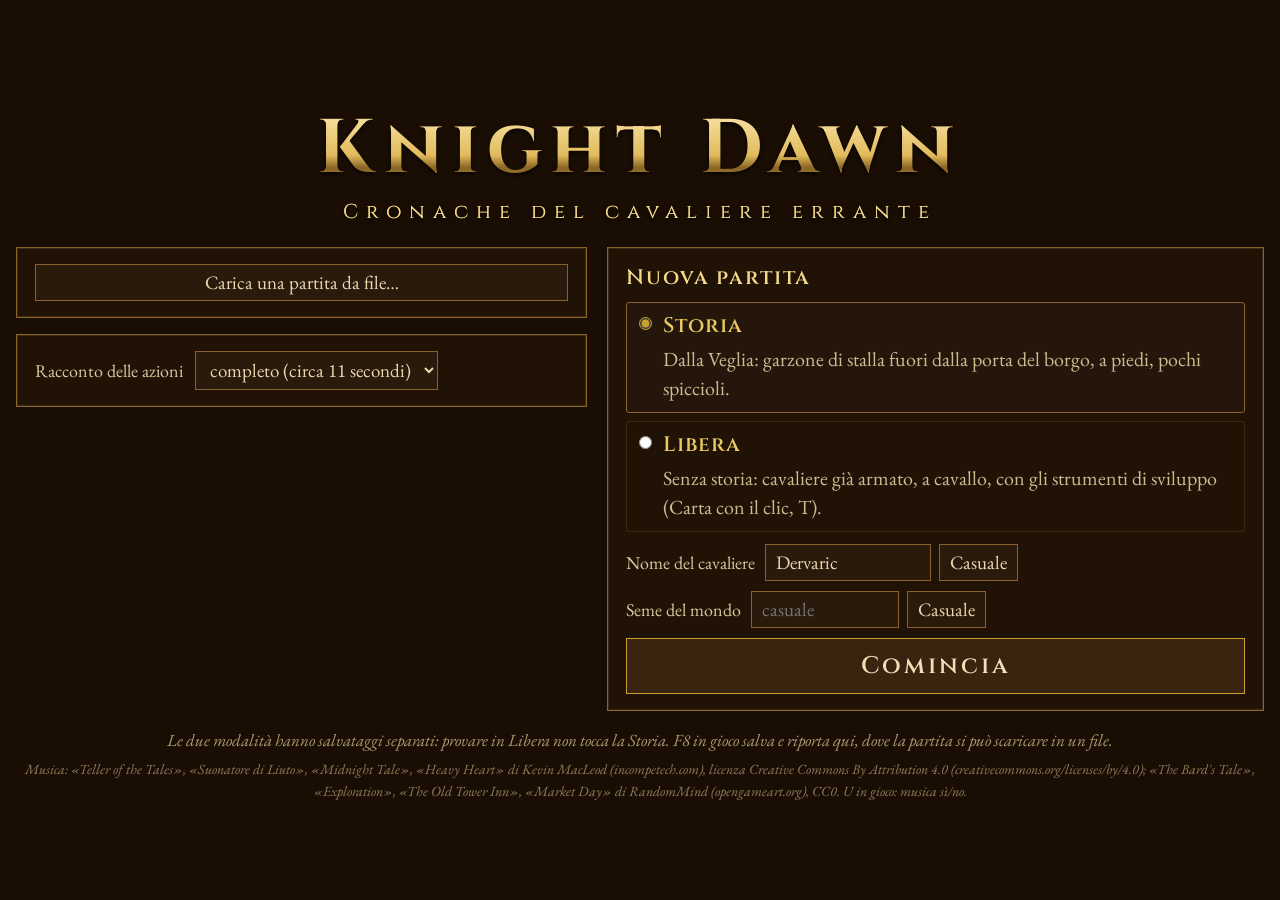
<file: index.html>
<!DOCTYPE html>
<html lang="it">
<head>
  <meta charset="UTF-8" />
  <meta name="viewport" content="width=device-width, initial-scale=1.0" />
  <title>Knight Dawn</title>
  <link rel="stylesheet" href="style.css" />
  <script type="importmap">
    {
      "imports": {
        "three": "./lib/three/three.module.js",
        "three/addons/": "./lib/three/addons/"
      }
    }
  </script>
</head>
<body>
  <canvas id="scena"></canvas>

  <!-- Overlay HUD in HTML/CSS sopra il canvas -->
  <div id="hud"></div>

  <!-- Contatore FPS: si mostra/nasconde con F3 -->
  <div id="fps" hidden></div>

  <!-- Logica di gioco (script classici, senza grafica): li leggono i moduli 3D come globali -->
  <script src="js/config.js"></script>
  <script src="js/knight.js"></script>
  <script src="js/calendar.js"></script>
  <script src="js/news.js"></script>
  <script src="js/data/enemies.js"></script>
  <script src="js/combat.js"></script>
  <script src="js/events.js"></script>
  <script src="js/data/events_veglia.js"></script>
  <script src="js/data/events_travel.js"></script>
  <script src="js/data/events_loc.js"></script>
  <script src="js/data/events_castello.js"></script>
  <script src="js/data/events_poi.js"></script>
  <script src="js/data/events_dungeon.js"></script>
  <script src="js/data/events_meteo.js"></script>
  <script src="js/data/events_stagione.js"></script>
  <script src="js/data/events_rep.js"></script>
  <script src="js/data/items.js"></script>
  <script src="js/save.js"></script>

  <!-- Motore 3D -->
  <script type="module" src="js/3d/main.js"></script>
</body>
</html>
</file>
<file: style.css>
html, body {
  margin: 0;
  padding: 0;
  width: 100%;
  height: 100%;
  overflow: hidden;
  background: #1a0e04;
  font-family: Georgia, 'Times New Roman', serif;
  color: #c8a030;
}

/* Canvas WebGL a schermo intero */
#scena {
  position: fixed;
  inset: 0;
  display: block;
  width: 100vw;
  height: 100vh;
}

/* Overlay HUD: sopra il canvas, non intercetta il mouse (i singoli pannelli lo riattiveranno) */
#hud {
  position: fixed;
  inset: 0;
  pointer-events: none;
}

/* Contatore FPS (F3) */
#fps {
  position: fixed;
  top: 8px;
  left: 8px;
  padding: 2px 8px;
  background: rgba(26, 14, 4, 0.7);
  color: #d8c8a0;
  font: 12px/1.6 ui-monospace, Consolas, monospace;
  border-radius: 3px;
  white-space: pre;
  pointer-events: none;
}

#fps[hidden] { display: none; }

/* Avvisi nel HUD (es. terreno procedurale di riserva) */
#hud .avviso {
  position: absolute;
  top: 8px;
  left: 50%;
  transform: translateX(-50%);
  padding: 6px 14px;
  background: rgba(30, 16, 8, 0.85);
  border: 1px solid #8a6030;
  color: #c87020;
  font-size: 14px;
  border-radius: 3px;
}

/* Riga di aiuto dei comandi */
#hud .aiuto {
  position: absolute;
  bottom: 8px;
  left: 8px;
  padding: 8px 12px 6px;
  background: rgba(26, 14, 4, 0.72);
  color: #e4d6b0;
  font-size: 14px;
  border-radius: 3px;
}
/* Legenda a gruppi: tasto e azione, una colonna per gruppo; H la riduce a una riga */
#hud .aiuto .gruppi { display: flex; gap: 22px; }
#hud .aiuto .gruppo { display: grid; grid-template-columns: max-content auto; column-gap: 8px; align-content: start; align-items: center; }
#hud .aiuto .tg { grid-column: 1 / -1; font: 600 12.5px var(--kd-titolo, serif); letter-spacing: .08em; text-transform: uppercase; color: #e8c470; margin-bottom: 3px; }
#hud .aiuto .r { display: contents; }
#hud .aiuto .r span { line-height: 1.5; white-space: nowrap; }
#hud .aiuto kbd { justify-self: start; font: 600 12px/1.3 var(--kd-testo, serif); color: #fff3cf; padding: 0 5px;
  background: rgba(243, 217, 140, .14); border: 1px solid rgba(243, 217, 140, .45); border-radius: 3px; }
#hud .aiuto .piede { margin-top: 5px; font-size: 12px; color: #b8a880; }
#hud .aiuto .ridotta { display: none; }
#hud .aiuto .chiudi, #hud .aiuto .ridotta { pointer-events: auto; cursor: pointer; color: #e8c470; }
#hud .aiuto .chiudi:hover, #hud .aiuto .ridotta:hover { color: #fff3cf; }
#hud .aiuto.chiusa .gruppi, #hud .aiuto.chiusa .piede { display: none; }
#hud .aiuto.chiusa .ridotta { display: block; font-size: 13px; }

/* Indicatore dell'andatura attiva (camminata) */
#hud .andatura {
  position: absolute;
  bottom: calc(8px + var(--minimappa, 0px));   /* sopra la minimappa */
  right: 8px;
  padding: 3px 10px;
  background: rgba(26, 14, 4, 0.6);
  color: #d8c8a0;
  font-size: 12px;
  border-radius: 3px;
}

#hud .andatura[hidden] { display: none; }

#hud .andatura.sfinito { color: #e08a50; }

/* Messaggio temporaneo (bivacco, partita ripresa…) */
#hud .messaggio {
  position: absolute;
  top: 44px;
  left: 50%;
  transform: translateX(-50%);
  padding: 6px 14px;
  background: rgba(30, 16, 8, 0.85);
  border: 1px solid #8a6030;
  color: #d8c8a0;
  font-size: 14px;
  border-radius: 3px;
}

#hud .messaggio[hidden] { display: none; }

/* Avviso di pausa */
#hud .pausa {
  position: absolute;
  top: 40%;
  left: 50%;
  transform: translate(-50%, -50%);
  padding: 10px 22px;
  background: rgba(26, 14, 4, 0.85);
  border: 1px solid #8a6030;
  color: #c8a030;
  font-size: 18px;
  letter-spacing: 0.05em;
  border-radius: 3px;
}

#hud .pausa[hidden] { display: none; }

/* Vista di sviluppo della Carta (M6, tasto M): copre la scena 3D */
#carta {
  position: fixed;
  inset: 0;
  z-index: 10;
  display: flex;
  flex-direction: column;
  background: #1a0e04;
  color: #d8c8a0;
  font-size: 14px;
}

#carta[hidden] { display: none; }

#carta .barra {
  display: flex;
  flex-wrap: wrap;
  align-items: center;
  gap: 8px 14px;
  padding: 8px 12px;
  border-bottom: 1px solid #5a4020;
}

#carta .titolo { color: #c8a030; font-size: 16px; letter-spacing: 0.04em; }

#carta input,
#carta select,
#carta button {
  font: inherit;
  color: #e8d8b0;
  background: #2a1a0c;
  border: 1px solid #8a6030;
  border-radius: 3px;
  padding: 3px 8px;
}

#carta input { width: 12ch; }
#carta button { cursor: pointer; }
#carta button:hover { background: #3a2410; }
#carta button.attivo { background: #5a3a18; border-color: #c8a030; }

#carta .info {
  font: 12px/1.6 ui-monospace, Consolas, monospace;
  color: #b8a880;
}

#carta .tasto { margin-left: auto; color: #8a7a5a; font-size: 12px; }

#carta .area {
  flex: 1;
  min-height: 0;
  display: flex;                 /* canvas + legenda dei simboli accanto */
  overflow: hidden;              /* il canvas riempie il resto: zoom e trascinamento dentro */
}

/* Legenda dei simboli accanto alla Carta (richiesta dell'utente) */
#carta .simboli {
  flex: 0 0 auto;
  width: 194px;
  overflow-y: auto;
  padding: 4px;
  border-left: 1px solid #5a4020;
  background: #201206;
}

#carta .simboli canvas { display: block; }

#carta canvas {
  display: block;
  image-rendering: pixelated;
  box-shadow: 0 0 0 1px #5a4020;
  cursor: crosshair;
}

#carta .piede {
  display: flex;
  flex-wrap: wrap;
  align-items: flex-end;
  gap: 4px 16px;
  padding: 4px 12px 8px;
  font: 12px/1.6 ui-monospace, Consolas, monospace;
  color: #b8a880;
}

#carta .cursore { flex: 1 1 340px; }
#carta .dati { display: flex; flex-wrap: wrap; align-items: flex-end; gap: 4px 16px; }
#carta .dati[hidden] { display: none; }
#carta .fasce { flex: 0 1 auto; }
#carta .istogramma { border-bottom: 1px solid #5a4020; }

/* Schermata di caricamento: generazione del mondo nel Web Worker */
#caricamento {
  position: fixed;
  inset: 0;
  z-index: 20;
  display: flex;
  align-items: center;
  justify-content: center;
  background: rgba(26, 14, 4, 0.92);
  color: #d8c8a0;
}

#caricamento[hidden] { display: none; }
#caricamento .riquadro { width: min(420px, 80vw); text-align: center; }
#caricamento .titolo { color: #c8a030; font-size: 22px; letter-spacing: 0.05em; margin-bottom: 10px; }
#caricamento .fase { font-size: 14px; margin-bottom: 10px; }
#caricamento .barra { height: 8px; border: 1px solid #8a6030; border-radius: 3px; overflow: hidden; }
#caricamento .barra i { display: block; height: 100%; width: 0; background: #b08a3a; transition: width 0.2s; }
#carta button:disabled { opacity: 0.5; cursor: wait; }

/* Minimappa (js/3d/minimappa.js): in basso a destra; N: icona → piccola → allargata */
#minimappa {
  position: fixed;
  right: 8px;
  bottom: 8px;
  padding: 4px;
  background: rgba(26, 14, 4, 0.92);
  border: 1px solid #5a3a18;
  border-radius: 4px;
  color: #d8c8a0;
  font-size: 12px;
  user-select: none;
}
#minimappa[hidden] { display: none; }
#minimappa canvas { display: block; border-radius: 2px; cursor: zoom-in; }
#minimappa.allargata canvas { cursor: crosshair; }
#minimappa .nord {
  position: absolute;
  top: 8px;
  left: 50%;
  transform: translateX(-50%);
  padding: 0 4px;
  background: rgba(26, 14, 4, 0.7);
  border-radius: 2px;
  font-weight: bold;
  pointer-events: none;
}
#minimappa .scala {
  position: absolute;
  left: 10px;
  bottom: 10px;
  display: flex;
  align-items: center;
  gap: 5px;
  padding: 1px 5px;
  background: rgba(26, 14, 4, 0.6);
  border-radius: 2px;
  pointer-events: none;
}
#minimappa .scala i { display: block; height: 4px; border: 1px solid #f4ead0; border-top: 0; }
#minimappa .comandi { position: absolute; top: 8px; right: 8px; display: flex; gap: 3px; }
#minimappa button {
  width: 22px;
  height: 22px;
  padding: 0;
  background: rgba(42, 26, 12, 0.85);
  color: #d8c8a0;
  border: 1px solid #8a6030;
  border-radius: 3px;
  font: 14px/1 Georgia, serif;
  cursor: pointer;
}
#minimappa button:hover { background: #3a2410; }
#minimappa .piede:empty { display: none; }
#minimappa .piede { padding: 4px 2px 0; color: #b8a880; }
#minimappa .apri { display: none; width: auto; padding: 0 8px; font-size: 13px; }
#minimappa.icona { padding: 3px; }
#minimappa.icona .apri { display: block; }
#minimappa.icona canvas, #minimappa.icona .nord, #minimappa.icona .scala, #minimappa.icona .comandi,
#minimappa.icona .piede { display: none; }

/* Menu d'avvio (js/3d/interfaccia.js, G1 passo 1): prima della generazione del mondo */
#menu-avvio {
  position: fixed;
  inset: 0;
  z-index: 30;
  display: flex;
  align-items: flex-start;   /* non "center": con overflow il fondo del riquadro diventa irraggiungibile (si centra con margin:auto sotto) */
  justify-content: center;
  overflow-y: auto;
  padding: 16px;
  box-sizing: border-box;
  background: #1a0e04;
  color: #d8c8a0;
  font-size: 15px;
}
#menu-avvio .riquadro { width: min(860px, 100%); margin: auto; }
#menu-avvio .titolo { color: #c8a030; font-size: 34px; letter-spacing: 0.08em; text-align: center; margin-bottom: 22px; }
#menu-avvio .sezione { border: 1px solid #5a4020; border-radius: 4px; padding: 16px 18px; margin-bottom: 16px; }
#menu-avvio .etichetta { color: #c8a030; font-size: 17px; margin-bottom: 10px; }
#menu-avvio button,
#menu-avvio input,
#menu-avvio select {
  font: inherit;
  color: #e8d8b0;
  background: #2a1a0c;
  border: 1px solid #8a6030;
  border-radius: 3px;
  padding: 5px 10px;
}
#menu-avvio button { cursor: pointer; }
#menu-avvio button:hover, #menu-avvio button:focus-visible { background: #3a2410; border-color: #c8a030; outline: none; }
#menu-avvio .partita { display: flex; gap: 8px; margin-bottom: 8px; }
#menu-avvio .partita:last-child { margin-bottom: 0; }
#menu-avvio .continua { display: block; flex: 1; min-width: 0; text-align: left; }
#menu-avvio .scarica { flex: none; font-size: 17px; }
#menu-avvio .carica { width: 100%; }
#menu-avvio .errore { color: #e8a070; font-size: 17px; margin-top: 8px; }
#menu-avvio .errore[hidden] { display: none; }
#menu-avvio .continua b, #menu-avvio .modo b { display: block; color: #e8c860; font-weight: normal; }
#menu-avvio .continua span, #menu-avvio .modo span { display: block; font-size: 20px; line-height: 1.45; color: #cdbb92; margin-top: 5px; }
#menu-avvio .modi { display: grid; gap: 8px; margin-bottom: 12px; }
#menu-avvio .modo { display: block; position: relative; padding: 9px 12px 9px 36px; border: 1px solid #3a2810; border-radius: 3px; cursor: pointer; }
#menu-avvio .modo:has(input:checked) { border-color: #8a6030; background: #24160a; }
#menu-avvio .modo input { position: absolute; left: 12px; top: 14px; margin: 0; accent-color: #c8a030; }
#menu-avvio .riga { display: flex; flex-wrap: wrap; align-items: center; gap: 8px; margin-bottom: 10px; }
#menu-avvio .riga[hidden], #menu-avvio .avviso[hidden] { display: none; }
#menu-avvio .seme { width: 14ch; margin-left: 6px; }
#menu-avvio .dove { margin-left: 6px; max-width: 100%; }
#menu-avvio .avviso { color: #e8a070; font-size: 17px; margin-bottom: 10px; }
#menu-avvio .comincia { width: 100%; font-size: 17px; padding: 11px; color: #f0e0b8; }
#menu-avvio .nota { font-size: 17px; color: #ab9970; text-align: center; }

#menu-avvio .nome-garzone { width: 16ch; margin-left: 6px; }


/* ═══ Stile dei riquadri (approvato con l'utente, novembre 2026) ═══════════════════════════════════════════════
   Font in assets/fonts (SIL OFL, vedi README lì): Cinzel per titoli e date, EB Garamond per il testo,
   UnifrakturMaguntia per le iniziali miniate, Fondamento per la scrittura a mano. Cornici e fogli: SVG generati
   da js/3d/interfaccia.js alla misura vera. La Carta di sviluppo (M) e il pannello F3 restano come sono. */
@font-face { font-family: 'Cinzel'; src: url(assets/fonts/Cinzel.woff2) format('woff2'); font-weight: 400 900; font-display: swap; }
@font-face { font-family: 'EB Garamond'; src: url(assets/fonts/EBGaramond.woff2) format('woff2'); font-weight: 400 800; font-display: swap; }
@font-face { font-family: 'EB Garamond'; src: url(assets/fonts/EBGaramond-Italic.woff2) format('woff2'); font-style: italic; font-weight: 400 800; font-display: swap; }
@font-face { font-family: 'UnifrakturMaguntia'; src: url(assets/fonts/UnifrakturMaguntia.woff2) format('woff2'); font-display: swap; }
@font-face { font-family: 'Fondamento'; src: url(assets/fonts/Fondamento.woff2) format('woff2'); font-display: swap; }

:root {
  --kd-oro: #d9b25a; --kd-oro-chiaro: #f3d98c; --kd-oro-scuro: #8a6424;
  --kd-inchiostro: #2e1c0c; --kd-rubrica: #7a1f12; --kd-sbiadito: #6e5534;
  --kd-legno: linear-gradient(180deg, rgba(58, 34, 14, .94), rgba(28, 15, 6, .94));
  --kd-testo: 'EB Garamond', Georgia, 'Times New Roman', serif;
  --kd-titolo: 'Cinzel', Georgia, serif;
  --kd-fregio: url("data:image/svg+xml,%3Csvg xmlns='http://www.w3.org/2000/svg' viewBox='0 0 240 16'%3E%3Cg fill='none' stroke='%238a6424' stroke-linecap='round'%3E%3Cpath d='M10 8h86M144 8h86' stroke-width='1'/%3E%3Cpath d='M96 8c6-7 14-7 18 0M144 8c-6 7-14 7-18 0' stroke-width='1.1'/%3E%3Cpath d='M120 2l6 6-6 6-6-6z' fill='%237a1f12' stroke='%238a6424'/%3E%3Ccircle cx='8' cy='8' r='1.6' fill='%238a6424'/%3E%3Ccircle cx='232' cy='8' r='1.6' fill='%238a6424'/%3E%3C/g%3E%3C/svg%3E");
}

/* ── Carta del cronista: pergamena in cornice intagliata ── */
.carta-cronista {
  position: fixed; left: 50%; top: 50%; transform: translate(-50%, -50%); z-index: 60;
  width: min(600px, calc(100vw - 32px)); box-sizing: border-box;
  padding: 18px 26px 26px;
  color: var(--kd-inchiostro); font: 18px/1.5 var(--kd-testo);
  filter: drop-shadow(0 16px 30px rgba(0, 0, 0, .7));
}
.carta-cronista .fondo, .foglio .fondo { position: absolute; inset: 0; z-index: 0; pointer-events: none; }
.carta-cronista .fondo svg, .foglio .fondo svg { display: block; }
.carta-cronista .contenuto { position: relative; z-index: 1; padding: 40px 40px 34px; max-height: calc(100vh - 140px); overflow-y: auto; }
.carta-cronista .titolo { font: 600 27px var(--kd-titolo); letter-spacing: .09em; color: var(--kd-rubrica); text-align: center; }
.carta-cronista .fregio { height: 16px; width: 240px; margin: 6px auto 14px; background: var(--kd-fregio) center / contain no-repeat; }
.carta-cronista .testo { text-align: justify; hyphens: auto; margin-bottom: 12px; }
.carta-cronista .testo.miniata::first-letter {
  float: left; margin: 4px 10px 0 0; padding: 4px 9px 2px; line-height: .82;
  font: 60px UnifrakturMaguntia, serif; color: var(--kd-oro-chiaro);
  background: radial-gradient(circle at 35% 30%, #a3301c, #6e160b); text-shadow: 0 1px 0 #3a0a04;
  border: 2px solid var(--kd-oro); box-shadow: inset 0 0 0 1px rgba(255, 240, 190, .5), 1px 2px 3px rgba(0, 0, 0, .35);
}
.carta-cronista .righe { clear: both; font-style: italic; font-size: 16px; line-height: 1.45; color: #3e2810; margin: 0 0 12px;
  padding: 8px 4px; border-top: 1px solid rgba(110, 70, 20, .5); border-bottom: 1px solid rgba(110, 70, 20, .5); }
.carta-cronista .righe div::before { content: '❧ '; color: var(--kd-rubrica); font-style: normal; }
.carta-cronista .nota { clear: both; font: 400 13px var(--kd-titolo); letter-spacing: .08em; color: #4a2f14; text-align: center; margin: 4px 0 12px; }
.carta-cronista .scelte { clear: both; display: block; border-top: 1px solid rgba(110, 70, 20, .55); }
.carta-cronista .scelte button {
  display: flex; align-items: baseline; gap: 10px; width: 100%; padding: 7px 8px; text-align: left; cursor: pointer;
  font: 18px var(--kd-testo); color: var(--kd-inchiostro); background: none; border: 0; border-bottom: 1px solid rgba(110, 70, 20, .55);
}
.carta-cronista .scelte button:hover, .carta-cronista .scelte button:focus-visible { background: rgba(122, 79, 34, .14); outline: none; }
.carta-cronista .scelte button:disabled { color: var(--kd-sbiadito); cursor: default; background: none; }
.carta-cronista .scelte .n {
  flex: none; width: 24px; height: 24px; border-radius: 50%; display: grid; place-items: center; align-self: center;
  font: 700 13px var(--kd-titolo); color: #fff3cf; background: radial-gradient(circle at 35% 30%, #e7c56c, #8a6424);
  box-shadow: 0 1px 2px rgba(0, 0, 0, .4);
}
.carta-cronista .scelte button:disabled .n { background: #b39a68; color: #efe2c2; box-shadow: none; }
.carta-cronista .scelte .req { font-style: italic; font-size: 15px; }

/* ── Fogli delle notizie ── */
.foglio { position: relative; color: #2b190a; }
.foglio .scritto { position: relative; z-index: 1; }
.foglio.voce { width: 400px; transform: rotate(-1.6deg); }
.foglio.voce .scritto { padding: 34px 40px 30px; font: 20px/1.35 Fondamento, var(--kd-testo); color: #3b2a1a; }
.foglio .fonte { font: italic 14px var(--kd-testo); color: #5a4024; margin-top: 8px; text-align: right; }
.foglio.lettera { width: 460px; transform: rotate(.8deg); }
.foglio.lettera .scritto { padding: 28px 36px 96px; font: 19px/1.4 Fondamento, var(--kd-testo); }
.foglio.lettera .a { font-size: 17px; margin-bottom: 8px; }
.foglio.lettera .firma { text-align: right; margin-top: 8px; }
.foglio .quando { font: italic 13.5px var(--kd-testo); color: #5a3c1c; margin-top: 10px; }
.foglio.bando { width: 460px; }
.foglio.bando .scritto { padding: 34px 40px 92px; font: 17px/1.45 var(--kd-testo); text-align: justify; }
.foglio.bando .t { font: 700 30px var(--kd-titolo); letter-spacing: .25em; color: var(--kd-rubrica); text-align: center; }
.foglio.bando .st { font: 15px var(--kd-titolo); letter-spacing: .1em; text-align: center; color: #4a2f14; margin-bottom: 10px; }
.foglio.bando .corpo::first-letter { float: left; font: 50px UnifrakturMaguntia, serif; color: var(--kd-oro-chiaro);
  background: radial-gradient(circle at 35% 30%, #a3301c, #6e160b); padding: 4px 8px 2px; margin: 4px 8px 0 0; line-height: .82; border: 2px solid #b48a3a; }

/* ── Scrittoio (J) ── */
.scrittoio { position: fixed; inset: 0; z-index: 60; display: flex; align-items: center; justify-content: center; padding: 16px;
  box-sizing: border-box; background: rgba(12, 6, 2, .55); font-family: var(--kd-testo); }
.scrittoio .tavolo { display: grid; grid-template-columns: 300px auto; grid-template-rows: auto auto 1fr; gap: 14px 26px; max-height: calc(100vh - 32px);
  padding: 16px 20px 20px; background: var(--kd-legno); border: 1px solid var(--kd-oro-scuro);
  box-shadow: inset 0 0 0 1px rgba(243, 217, 140, .2), 0 16px 40px rgba(0, 0, 0, .6); }
.scrittoio .intestazione { grid-column: 1 / -1; font: 600 20px var(--kd-titolo); letter-spacing: .1em; color: var(--kd-oro-chiaro); }
.scrittoio .intestazione span { margin-left: 14px; font: italic 14px var(--kd-testo); letter-spacing: 0; color: #b8a880; }
.scrittoio .elenco { display: flex; flex-direction: column; gap: 6px; overflow-y: auto; max-height: calc(100vh - 120px); }
.scrittoio .elenco button { text-align: left; cursor: pointer; padding: 6px 10px; font: 15px var(--kd-testo); color: #e6d6ae;
  background: rgba(0, 0, 0, .25); border: 1px solid rgba(138, 100, 36, .5); }
.scrittoio .elenco button b { display: block; font: 600 12px var(--kd-titolo); letter-spacing: .08em; color: var(--kd-oro-chiaro); }
.scrittoio .elenco button.su, .scrittoio .elenco button:hover { background: rgba(217, 178, 90, .16); border-color: var(--kd-oro); }
.scrittoio .lettura { display: flex; align-items: flex-start; justify-content: center; min-width: 470px; overflow-y: auto; max-height: calc(100vh - 120px); padding: 8px; }
.scrittoio .vuoto { grid-column: 1 / -1; width: 420px; color: #d8c8a0; font-style: italic; }

/* ── Messaggi e minimappa: sobri, legno scuro e filetto d'oro ── */
#hud .messaggio, #hud .avviso, #hud .pausa { font-family: var(--kd-testo); font-size: 16px; color: #ecdcb6; background: var(--kd-legno);
  border: 1px solid var(--kd-oro-scuro); border-radius: 0; box-shadow: inset 0 0 0 1px rgba(243, 217, 140, .18), 0 4px 14px rgba(0, 0, 0, .45); }
#hud .pausa { font-family: var(--kd-titolo); letter-spacing: .08em; color: var(--kd-oro-chiaro); }
#hud .aiuto, #hud .andatura { font-family: var(--kd-testo); }
#minimappa { background: var(--kd-legno); border: 1px solid var(--kd-oro-scuro); border-radius: 0;
  box-shadow: inset 0 0 0 1px rgba(243, 217, 140, .2), 0 6px 18px rgba(0, 0, 0, .45); font-family: var(--kd-testo); }

/* ── Menu d'avvio ── */
#menu-avvio { font-family: var(--kd-testo); font-size: 18px; }
#menu-avvio .titolo { font: 700 76px var(--kd-titolo); letter-spacing: .12em; margin-bottom: 0; color: transparent;
  background: linear-gradient(180deg, #fff1bf, #e2bb5c 45%, #8a6424 55%, #f0d48a); -webkit-background-clip: text; background-clip: text;
  filter: drop-shadow(0 2px 2px rgba(0, 0, 0, .8)); }
#menu-avvio .titolo::after { content: 'Cronache del cavaliere errante'; display: block; font: 400 20px var(--kd-titolo); letter-spacing: .4em;
  color: var(--kd-oro-chiaro); -webkit-text-fill-color: var(--kd-oro-chiaro); margin: -2px 0 22px; }
#menu-avvio .sezione { border-color: var(--kd-oro-scuro); border-radius: 0; background: rgba(40, 22, 8, .5);
  box-shadow: inset 0 0 0 1px rgba(243, 217, 140, .12); }
#menu-avvio .etichetta { font: 600 21px var(--kd-titolo); letter-spacing: .08em; color: var(--kd-oro-chiaro); }
#menu-avvio .continua b, #menu-avvio .modo b { font: 600 21px var(--kd-titolo); letter-spacing: .05em; }
#menu-avvio button, #menu-avvio input, #menu-avvio select { font-family: var(--kd-testo); font-size: 19px; border-radius: 0; }
#menu-avvio .comincia { font: 600 24px var(--kd-titolo); letter-spacing: .12em; }
#menu-avvio .nota { font: italic 17px/1.55 var(--kd-testo); color: #ab9970; }
#menu-avvio .nota.crediti { font-size: 14px; margin-top: 6px; opacity: .8; }
/* Due colonne sugli schermi larghi: partite salvate a sinistra, nuova partita a destra (niente scorrimento a 1920×1080) */
@media (min-width: 900px) {
  #menu-avvio .riquadro:has(.corpo.due) { width: min(1400px, 100%); }
  #menu-avvio .corpo.due { display: grid; grid-template-columns: minmax(0, 1fr) minmax(0, 1.15fr); gap: 0 20px; align-items: start; }
}

/* Tabelle della Carta del cronista: mercato e zaino (G1 passo 3) */
.carta-cronista .tabella { clear: both; margin: 0 0 14px; }
.carta-cronista .tabella .tt { font: 600 15px var(--kd-titolo); letter-spacing: .1em; color: var(--kd-rubrica);
  border-bottom: 1px solid rgba(110, 70, 20, .55); padding-bottom: 3px; margin-bottom: 2px; }
.carta-cronista .tabella .voce { display: grid; grid-template-columns: 1fr auto 110px; align-items: center; gap: 12px;
  padding: 5px 4px; border-bottom: 1px dotted rgba(110, 70, 20, .45); }
.carta-cronista .tabella .voce.spenta { color: var(--kd-sbiadito); }
.carta-cronista .tabella .nome i { display: block; font-size: 14.5px; color: #5a3c1c; }
.carta-cronista .tabella .voce.spenta .nome i { color: var(--kd-sbiadito); }
.carta-cronista .tabella .prezzo { font: 600 14px var(--kd-titolo); letter-spacing: .04em; color: #4a2f14; white-space: nowrap; }
.carta-cronista .tabella button { font: 600 14px var(--kd-titolo); letter-spacing: .06em; padding: 4px 8px; cursor: pointer;
  color: #fff3cf; background: radial-gradient(circle at 35% 30%, #a3743a, #6e4a1c); border: 1px solid #4a2f10; }
.carta-cronista .tabella button:hover { background: radial-gradient(circle at 35% 30%, #bb8a48, #7e5622); }
.carta-cronista .tabella button:disabled { background: #c9b48a; color: #efe2c2; border-color: #b09868; cursor: default; }
.carta-cronista .tabella .vuota { font-style: italic; color: var(--kd-sbiadito); padding: 6px 4px; }
.carta-cronista.larga { width: min(760px, calc(100vw - 32px)); }

/* Carta in modalità di gioco (Storia): solo mappa e legenda, niente strumenti di sviluppo */
#carta.gioco .barra > :not(.titolo):not(.intera):not(.centra):not(.info):not(.tasto) { display: none; }
#carta.gioco .barra .titolo { font: 600 20px var(--kd-titolo); letter-spacing: .1em; color: var(--kd-oro-chiaro); }
#carta.gioco .barra, #carta.gioco .piede { font-family: var(--kd-testo); font-size: 16px; }
#carta.gioco .piede .dati { display: none; }

/* Racconto tra la scelta e l'esito (interfaccia.js, racconta) */
.carta-cronista .racconto { font: 21px/1.5 Fondamento, var(--kd-testo); color: #2b190a; text-align: center; margin: 4px 0 16px; min-height: 3em; }
.carta-cronista .racconto span { opacity: 0; transition: opacity .5s; }
.carta-cronista .racconto span.scritta { opacity: 1; }
.carta-cronista .ore-racconto { display: grid; grid-template-columns: auto 1fr auto; align-items: center; gap: 12px; margin: 0 20px 16px;
  font: 600 15px var(--kd-titolo); letter-spacing: .08em; color: #4a2f14; }
.carta-cronista .ore-racconto i { display: block; height: 4px; background: rgba(110, 70, 20, .25); border-radius: 2px; }
.carta-cronista .ore-racconto b { display: block; height: 100%; width: 0; background: var(--kd-rubrica); border-radius: 2px; }
.carta-cronista .registro { margin: 0 30px 10px; padding: 6px 0; border-top: 1px solid rgba(110, 70, 20, .5); }
.carta-cronista .registro div { font: italic 18px/1.6 var(--kd-testo); color: #3e2810; opacity: 0; transform: translateX(-6px);
  transition: opacity .6s, transform .6s; }
.carta-cronista .registro div.vista { opacity: 1; transform: none; }
.carta-cronista .registro div::before { content: '❧ '; color: var(--kd-rubrica); font-style: normal; }
.carta-cronista .registro div.piu { color: #2f5a1e; }
.carta-cronista .registro div.meno { color: #7a1f12; }
.carta-cronista .avanti { text-align: center; font: italic 13px var(--kd-testo); color: var(--kd-sbiadito); opacity: 0; transition: opacity .8s; }
.carta-cronista .avanti.vista { opacity: 1; }
.carta-cronista .avanti .continua { font: 600 17px var(--kd-titolo); letter-spacing: .08em; padding: 6px 22px; margin-right: 10px;
  cursor: pointer; color: var(--kd-inchiostro); background: rgba(243, 217, 140, .35); border: 1px solid rgba(110, 70, 20, .7); }
.carta-cronista .avanti .continua:hover, .carta-cronista .avanti .continua:focus-visible { background: rgba(243, 217, 140, .6); outline: none; }
.carta-cronista .avanti:not(.vista) .continua { pointer-events: none; }

/* Meridiana (interfaccia.js, creaMeridiana): tavoletta di pietra dal bordo scheggiato, disegno dritto e leggibile */
.meridiana { position: fixed; left: 14px; bottom: var(--legenda, 40px);   /* in basso a sinistra, sopra la riga d'aiuto: in alto c'è il pannello F3 */
  z-index: 5; width: 236px; pointer-events: none;
  filter: drop-shadow(0 5px 7px rgba(0, 0, 0, .55)); }
.meridiana[hidden] { display: none; }
.meridiana svg { display: block; width: 100%; height: auto; overflow: visible; }
.meridiana .pietra { fill: url(#mer-pietra); transition: filter 1.2s; }
.meridiana .orlo { fill: none; stroke: #4e4a40; stroke-width: 1.6; }
.meridiana .incisioni path { fill: none; stroke: #2e2a24; stroke-width: 1.3; stroke-linecap: round; }
.meridiana .incisioni path.forte { stroke-width: 2.2; }
.meridiana .incisioni { filter: drop-shadow(.8px .8px 0 rgba(240, 232, 214, .7)); }
.meridiana .soli { filter: drop-shadow(.6px .8px 0 rgba(40, 30, 20, .55)); }
.meridiana .soli path { stroke-linecap: round; }
.meridiana .ombra { fill: none; stroke: #f0a020; stroke-width: 5; stroke-linecap: round;
  filter: drop-shadow(0 0 1px #6a3a08) drop-shadow(0 0 3px rgba(255, 190, 60, .55)); }
.meridiana .piolo { fill: #3a2e22; stroke: #1a140e; stroke-width: 1; }
.meridiana .notturno { display: none; }
.meridiana.notte .giorno { display: none; }
.meridiana.notte .notturno { display: inline; }
.meridiana .lune .disco { fill: #ece6cc; stroke: #3a3e52; stroke-width: .8; filter: drop-shadow(0 0 3px rgba(236, 230, 204, .7)); }
.meridiana .indice { fill: none; stroke: #e4e0cc; stroke-width: 5; stroke-linecap: round;
  filter: drop-shadow(0 0 1px #2a2c3a) drop-shadow(0 0 3px rgba(236, 230, 204, .5)); }
.meridiana .testo { font: 600 15px var(--kd-titolo); letter-spacing: .04em; fill: #f0dcae; text-anchor: middle; paint-order: stroke;
  stroke: rgba(20, 10, 2, .85); stroke-width: 3.5px; }
.meridiana.notte .pietra { filter: brightness(.55) saturate(.4); }
.meridiana.notte .incisioni path { stroke: #1a1c26; }
.meridiana.notte .incisioni { filter: drop-shadow(.8px .8px 0 rgba(200, 205, 225, .45)); }
#menu-avvio .racconto-pref { margin-left: 8px; }
#menu-avvio .impostazioni .riga { margin-bottom: 0; }

/* ── Avvisi in alto a sinistra (js/3d/avvisi.js): linguette e due strisce da piccione viaggiatore ── */
.avvisi { position: fixed; top: 8px; left: 8px; width: 780px; z-index: 8; font-family: var(--kd-testo); }
.avvisi[hidden] { display: none; }
.avvisi .linguette { display: flex; gap: 4px; margin-left: 10px; align-items: flex-end; }
.avvisi .linguette button { position: relative; cursor: pointer; font: 600 12px var(--kd-titolo); letter-spacing: .07em; color: #f3d98c;
  padding: 4px 12px 3px; background: var(--kd-legno); border: 1px solid var(--kd-oro-scuro); border-bottom: 0; border-radius: 0;
  box-shadow: inset 0 0 0 1px rgba(243, 217, 140, .15); }
.avvisi .linguette button:hover, .avvisi .linguette button:focus-visible { color: #fff3cf; background: linear-gradient(180deg, #7a3418, #4a1c0c); outline: none; }
.avvisi .linguette button.nuovo::after, .scrittoio .sezioni button.nuovo::after { content: ''; position: absolute; right: -3px; top: -3px;
  width: 9px; height: 9px; border-radius: 50%; background: #c0301c; box-shadow: 0 0 0 1.5px #f3d98c; }
.avvisi .linguette .tasto { margin-left: auto; padding-right: 4px; font: italic 14px var(--kd-testo); color: #ecdcb6; text-shadow: 0 1px 2px #000, 0 0 4px #000; }
.avvisi .striscia { position: relative; height: 40px; margin-top: 4px; display: flex; align-items: center; cursor: pointer;
  filter: drop-shadow(0 3px 4px rgba(0, 0, 0, .5)); }
.avvisi .striscia[hidden] { display: none; }
.avvisi .striscia .fondo { position: absolute; inset: 0; z-index: 0; pointer-events: none; }
.avvisi .striscia .fondo svg { display: block; }
.avvisi .striscia .chi { position: relative; z-index: 1; flex: none; width: 96px; margin-left: 42px; font: 600 11px var(--kd-titolo); letter-spacing: .1em;
  color: var(--kd-rubrica); text-transform: uppercase; line-height: 1.15; }
.avvisi .striscia .riga { position: relative; z-index: 1; flex: 1; min-width: 0; padding-right: 48px; font: 18px/1.2 Fondamento, var(--kd-testo);
  color: #2e1c0c; white-space: nowrap; overflow: hidden; text-overflow: ellipsis; }
.avvisi .striscia .sigillo { position: absolute; z-index: 2; right: 8px; top: 50%; margin-top: -16px; width: 32px; height: 32px; }
.avvisi .striscia .piccione { position: absolute; z-index: 2; right: 12px; top: 50%; margin-top: -10px; }
body.con-avvisi #fps { top: 132px; }   /* il pannello F3 sotto gli avvisi */

/* Scrittoio diviso in sezioni (le stesse linguette degli avvisi) */
.scrittoio .sezioni { grid-column: 1 / -1; display: flex; gap: 6px; }
.scrittoio .sezioni button { position: relative; cursor: pointer; font: 600 13px var(--kd-titolo); letter-spacing: .07em; color: #e6d6ae; padding: 5px 14px;
  border: 1px solid rgba(138, 100, 36, .6); background: rgba(0, 0, 0, .25); }
.scrittoio .sezioni button.su, .scrittoio .sezioni button:hover { background: rgba(217, 178, 90, .22); border-color: var(--kd-oro); color: #fff3cf; }

/* ── Combattimento nel riquadro (G1 passo 4; interfaccia.js, creaCombattimento) ──
   Zona fissata con la sessione HUD a 1920×1080: x 300–1570, y 170–850 (al massimo 1270×680). */
.combattimento {
  position: fixed; z-index: 62; box-sizing: border-box;
  left: max(16px, calc(50% - 660px)); top: max(16px, calc(50% - 370px));
  width: min(1270px, calc(100vw - 32px)); height: min(680px, calc(100vh - 32px));
  color: var(--kd-inchiostro); font: 17px/1.4 var(--kd-testo);
  filter: drop-shadow(0 16px 30px rgba(0, 0, 0, .7));
}
.combattimento .fondo { position: absolute; inset: 0; z-index: 0; pointer-events: none; }
.combattimento .fondo svg { display: block; }
.combattimento .contenuto { position: relative; z-index: 1; box-sizing: border-box; height: 100%; padding: 46px 56px 34px;
  display: flex; flex-direction: column; }
.combattimento .titolo { font: 600 25px var(--kd-titolo); letter-spacing: .09em; color: var(--kd-rubrica); text-align: center; }
.combattimento .nota { font: 400 13px var(--kd-titolo); letter-spacing: .08em; color: #4a2f14; text-align: center; margin: 2px 0 8px; }
.combattimento .colonne { flex: 1 1 auto; min-height: 0; display: grid; grid-template-columns: 290px 1fr 290px; gap: 26px; }
.combattimento .lato { display: flex; flex-direction: column; align-items: stretch; min-height: 0; }
.combattimento .lato .sagoma { width: 100%; height: 228px; margin-top: -10px; }
.combattimento .lato .nome { font: 600 18px var(--kd-titolo); letter-spacing: .06em; color: var(--kd-rubrica); text-align: center; }
.combattimento .lato .sotto { font: italic 15px var(--kd-testo); color: #5a3c1c; text-align: center; margin-bottom: 8px; }
.combattimento .lato .descr { font: italic 16px/1.4 var(--kd-testo); color: #3e2810; text-align: justify; hyphens: auto;
  border-top: 1px solid rgba(110, 70, 20, .5); padding-top: 8px; }
.combattimento .stat { display: grid; grid-template-columns: 70px 1fr 34px; align-items: center; gap: 8px; font-size: 15px; margin: 3px 0; }
.combattimento .stat i { height: 9px; background: rgba(110, 70, 20, .18); border: 1px solid rgba(110, 70, 20, .55); }
.combattimento .stat b { display: block; height: 100%; background: #8a6424; }
.combattimento .stat.salute b { background: #8a1a12; }
.combattimento .stat em { font-style: normal; text-align: right; }
.combattimento .equip { margin-top: 8px; display: flex; flex-wrap: wrap; gap: 4px 8px; font: italic 15px var(--kd-testo); color: #3e2810; }
.combattimento .equip span::before { content: '❧ '; color: var(--kd-rubrica); font-style: normal; }
.combattimento .equip .vuoto { color: var(--kd-sbiadito); }
.combattimento .centro { display: flex; flex-direction: column; min-height: 0; }
.combattimento .round { font: 600 14px var(--kd-titolo); letter-spacing: .1em; text-align: center; color: #4a2f14; margin: 6px 0 10px; }
.combattimento .slancio { margin: 0 10px 12px; }
.combattimento .fune { position: relative; height: 14px; margin: 0 8px;
  background: repeating-linear-gradient(115deg, #a07a44 0 6px, #7a5a2c 6px 10px); border-radius: 7px; box-shadow: inset 0 1px 2px rgba(0, 0, 0, .4); }
.combattimento .fune .tacca { position: absolute; top: -6px; width: 2px; height: 26px; margin-left: -1px; background: var(--kd-rubrica); }
.combattimento .fune b { position: absolute; top: 50%; width: 22px; height: 22px; margin: -11px 0 0 -11px; border-radius: 50%;
  background: radial-gradient(circle at 35% 30%, #e7c56c, #8a6424); border: 1px solid #5a3c12; box-shadow: 0 1px 3px rgba(0, 0, 0, .45);
  transition: left .45s ease-out; }
.combattimento .ai-lati { display: flex; justify-content: space-between; gap: 10px; margin-top: 6px; font: italic 15px var(--kd-testo); color: #4a2f14; }
.combattimento .ai-lati span:nth-child(2) { font-style: normal; font-weight: 600; text-align: center; }
.combattimento .esito { text-align: center; margin: 2px 0 10px; padding: 8px 6px; border-top: 1px solid rgba(110, 70, 20, .55);
  border-bottom: 1px solid rgba(110, 70, 20, .55); }
.combattimento .esito b { display: block; font: 600 21px var(--kd-titolo); letter-spacing: .08em; color: var(--kd-rubrica); }
.combattimento .esito.piu b { color: #2f5a1a; }
.combattimento .esito span { display: block; font-style: italic; }
.combattimento .scelte { border-top: 1px solid rgba(110, 70, 20, .55); overflow-y: auto; }
.combattimento .scelte button {
  display: flex; align-items: baseline; gap: 10px; width: 100%; padding: 6px 8px; text-align: left; cursor: pointer;
  font: 18px var(--kd-testo); color: var(--kd-inchiostro); background: none; border: 0; border-bottom: 1px solid rgba(110, 70, 20, .55);
}
.combattimento .scelte button:hover, .combattimento .scelte button:focus-visible { background: rgba(122, 79, 34, .14); outline: none; }
.combattimento .scelte button:disabled { color: var(--kd-sbiadito); cursor: default; background: none; }
.combattimento .scelte .n {
  flex: none; width: 24px; height: 24px; border-radius: 50%; display: grid; place-items: center; align-self: center;
  font: 700 13px var(--kd-titolo); color: #fff3cf; background: radial-gradient(circle at 35% 30%, #e7c56c, #8a6424);
  box-shadow: 0 1px 2px rgba(0, 0, 0, .4);
}
.combattimento .scelte button:disabled .n { background: #b39a68; color: #efe2c2; box-shadow: none; }
.combattimento .scelte .req { font-style: italic; font-size: 15px; color: #5a3c1c; }
.combattimento .cronaca { flex: none; height: 118px; overflow-y: auto; margin-top: 12px; padding: 6px 6px 4px;
  border-top: 1px solid rgba(110, 70, 20, .55); font: italic 16px/1.4 var(--kd-testo); color: #3e2810; }
.combattimento .cronaca div::before { content: '❧ '; color: var(--kd-rubrica); font-style: normal; }
.combattimento .cronaca .piu::before { color: #2f5a1a; }
.combattimento .cronaca .meno { color: #6e160b; }
.combattimento .cronaca .vuota { color: var(--kd-sbiadito); }

/* Schermata di morte (interfaccia.js, mostraMorte) */
.schermata-morte { position: fixed; inset: 0; z-index: 80; display: grid; place-items: center; background: rgba(6, 3, 1, .82); }
.schermata-morte .foglio-morte { position: relative; width: min(560px, calc(100vw - 32px)); color: var(--kd-inchiostro);
  font: 18px/1.5 var(--kd-testo); filter: drop-shadow(0 16px 30px rgba(0, 0, 0, .8)); }
.schermata-morte .fondo { position: absolute; inset: 0; z-index: 0; pointer-events: none; }
.schermata-morte .fondo svg { display: block; }
.schermata-morte .contenuto { position: relative; z-index: 1; padding: 52px 48px 38px; text-align: center; }
.schermata-morte .croce { font-size: 34px; color: var(--kd-rubrica); line-height: 1; }
.schermata-morte .titolo { font: 600 27px var(--kd-titolo); letter-spacing: .1em; color: var(--kd-rubrica); }
.schermata-morte .fregio { height: 16px; width: 240px; margin: 6px auto 14px; background: var(--kd-fregio) center / contain no-repeat; }
.schermata-morte .testo { text-align: justify; hyphens: auto; }
.schermata-morte .righe { font-style: italic; font-size: 16px; margin: 10px 0 0; color: #3e2810; }
.schermata-morte .scelte { display: flex; justify-content: center; gap: 14px; margin-top: 20px; }
.schermata-morte .scelte button { cursor: pointer; padding: 7px 18px; font: 600 15px var(--kd-titolo); letter-spacing: .06em;
  color: #fff3cf; background: radial-gradient(circle at 35% 30%, #a3301c, #6e160b); border: 1px solid var(--kd-oro-scuro); }

/* ── Diario del cavaliere (js/3d/diario.js): compatto in alto a destra, libro al centro ── */
.diario { position: fixed; top: 8px; right: 8px; width: 318px; z-index: 8; box-sizing: border-box; padding: 9px 9px 9px 18px; cursor: pointer;
  background: linear-gradient(100deg, #3a1a0e 0%, #5a2a16 8%, #4a2212 60%, #3a180c 100%); border-radius: 3px 8px 8px 3px;
  box-shadow: inset 0 0 0 1px rgba(243, 217, 140, .25), inset 6px 0 6px -2px rgba(0, 0, 0, .6), 0 8px 18px rgba(0, 0, 0, .55); }
.diario[hidden], .diario.nascosto { display: none; }
.diario::before { content: ''; position: absolute; left: 7px; top: 6px; bottom: 6px; width: 2px; opacity: .7;
  background: repeating-linear-gradient(180deg, #d9b25a 0 6px, transparent 6px 12px); }          /* cucitura del dorso */
.diario .pagina { position: relative; padding: 9px 13px 10px; color: var(--kd-inchiostro); border-radius: 1px 4px 4px 1px;
  background: radial-gradient(ellipse at 40% 35%, #efdfb4, #dcc08a 70%, #c4a068); box-shadow: inset 0 0 10px rgba(90, 52, 16, .45); }
.diario .nastro { position: absolute; right: 38px; bottom: -22px; width: 14px; height: 34px; background: linear-gradient(90deg, #7a1f12, #a3301c, #7a1f12);
  clip-path: polygon(0 0, 100% 0, 100% 100%, 50% 78%, 0 100%); }
.diario .nome { font: 600 19px var(--kd-titolo); letter-spacing: .06em; color: var(--kd-rubrica); line-height: 1.1; }
.diario .rango { display: flex; justify-content: space-between; font: italic 16px var(--kd-testo); color: #3e2810; margin: 1px 0 4px; }
.diario .oro { font: 600 15px var(--kd-titolo); font-style: normal; color: #6a4a10; }
.diario .oro::before { content: ''; display: inline-block; width: 11px; height: 11px; border-radius: 50%; margin-right: 5px; vertical-align: -1px;
  background: radial-gradient(circle at 35% 30%, #f6e29c, #b08a3a 70%, #6a4a10); box-shadow: 0 0 0 1px #6a4a10; }
.diario .data { font: 600 12.5px var(--kd-titolo); letter-spacing: .06em; color: #4a2f14; padding: 3px 0; margin-bottom: 5px;
  border-top: 1px solid rgba(110, 70, 20, .45); border-bottom: 1px solid rgba(110, 70, 20, .45); }
.diario .attr { display: grid; grid-template-columns: 62px 1fr 30px; align-items: center; gap: 8px; font: 15px/1.35 var(--kd-testo); }
.diario .attr .b, .diario-aperto .stato .b { height: 6px; background: rgba(90, 52, 16, .18); border: 1px solid rgba(90, 52, 16, .45); }
.diario .attr .b i, .diario-aperto .stato .b i { display: block; height: 100%; }
.diario .forza .b i, .diario-aperto .b.forza i { background: #a07a28; }
.diario .salute .b i, .diario-aperto .b.salute i { background: #8a2a1a; }
.diario .volonta .b i, .diario-aperto .b.volonta i { background: #3a5a7a; }
.diario .attr .v { text-align: right; font-variant-numeric: lining-nums tabular-nums; }
.diario .attr.basso .v { color: #a3301c; font-weight: 600; }
.diario .attr[hidden] { display: none; }
.diario .cavallo .b i { background: #6e4a22; }
.diario .andatura-riga { font: italic 14px/1.35 var(--kd-testo); color: #3e2810; margin-top: 3px; }
.diario .andatura-riga[hidden] { display: none; }
.diario .linguette { display: flex; flex-wrap: wrap; gap: 3px; margin: 7px -2px 0; }
.diario .linguette button { flex: 1 1 30%; white-space: nowrap; cursor: pointer; padding: 4px 0 3px; font: 600 11.5px var(--kd-titolo); letter-spacing: .05em;
  color: #f3d98c; background: linear-gradient(180deg, rgba(122, 31, 18, .9), rgba(80, 20, 10, .9)); border: 1px solid rgba(243, 217, 140, .35); border-radius: 0; }
.diario .linguette button:hover { color: #fff3cf; background: linear-gradient(180deg, #9a2a18, #6a1a0c); }
.diario .linguette button b { color: #fff3cf; font-size: 10px; margin-right: 4px; padding: 0 3px; border: 1px solid rgba(243, 217, 140, .5); }

.diario-aperto { position: fixed; inset: 0; z-index: 60; display: flex; align-items: center; justify-content: center; background: rgba(12, 6, 2, .55); }
.diario-aperto .libro { position: relative; width: min(1240px, calc(100vw - 150px)); height: min(760px, calc(100vh - 40px)); box-sizing: border-box;
  padding: 22px 26px; display: grid; grid-template-columns: 1fr 1fr; border-radius: 10px;
  background: linear-gradient(90deg, #3a180c, #5a2a16 6%, #4a2212 48%, #2a1008 50%, #4a2212 52%, #5a2a16 94%, #3a180c);
  box-shadow: inset 0 0 0 2px rgba(243, 217, 140, .25), 0 24px 50px rgba(0, 0, 0, .7); }
.diario-aperto .pag { position: relative; padding: 30px 44px 40px; color: var(--kd-inchiostro); font: 18px/1.5 var(--kd-testo); overflow: hidden;
  display: flex; flex-direction: column; min-height: 0; }
.diario-aperto .pag::after { content: ''; position: absolute; inset: 0; pointer-events: none; box-shadow: inset 0 0 40px rgba(110, 70, 20, .35); }
.diario-aperto .pag-s { background: linear-gradient(90deg, #d4b47a, #ecdcb0 10%, #e6d2a2 88%, #b8945a); border-radius: 4px 0 0 4px; }
.diario-aperto .pag-d { background: linear-gradient(90deg, #b8945a, #e6d2a2 12%, #ecdcb0 90%, #d4b47a); border-radius: 0 4px 4px 0; }
.diario-aperto h2 { margin: 0; font: 600 26px var(--kd-titolo); letter-spacing: .09em; color: var(--kd-rubrica); text-align: center; }
.diario-aperto .sott { text-align: center; font: italic 16px var(--kd-testo); color: #5a3c1c; margin-top: 2px; }
.diario-aperto .sott.quando { margin: 0 0 10px; }
.diario-aperto .fregio { flex: none; height: 16px; width: 240px; margin: 6px auto 14px; background: var(--kd-fregio) center / contain no-repeat; }
.diario-aperto .stato { display: grid; grid-template-columns: 90px 1fr 80px; gap: 6px 12px; align-items: center; margin: 4px 10px 14px; }
.diario-aperto .stato .b { height: 8px; }
.diario-aperto .indice { margin: 4px 10px; border-top: 1px solid rgba(110, 70, 20, .5); }
.diario-aperto .indice button { display: flex; justify-content: space-between; width: 100%; padding: 6px 4px; cursor: pointer; text-align: left;
  font: 18px var(--kd-testo); color: var(--kd-inchiostro); background: none; border: 0; border-bottom: 1px dotted rgba(110, 70, 20, .5); }
.diario-aperto .indice button:hover, .diario-aperto .indice button.su { background: rgba(122, 79, 34, .16); }
.diario-aperto .indice button.su { font-weight: 600; }
.diario-aperto .indice button span:last-child { font: 600 13px var(--kd-titolo); color: #6e5534; letter-spacing: .06em; }
.diario-aperto .piede { position: absolute; left: 0; right: 0; bottom: 12px; text-align: center; font: italic 14px var(--kd-testo); color: #6e5534; }
.diario-aperto .corpo { overflow-y: auto; min-height: 0; padding-right: 4px; }
.diario-aperto .nastri { position: absolute; right: -104px; top: 60px; display: flex; flex-direction: column; gap: 6px; }
.diario-aperto .nastri button { display: block; width: 104px; padding: 7px 0 7px 22px; cursor: pointer; text-align: left; border: 0;
  font: 600 12px var(--kd-titolo); letter-spacing: .06em; color: #fff3cf; clip-path: polygon(0 0, 100% 0, 86% 50%, 100% 100%, 0 100%); }
.diario-aperto .nastri button.su { transform: translateX(-12px); filter: brightness(1.25); }
.diario-aperto .tt { font: 600 15px var(--kd-titolo); letter-spacing: .1em; color: var(--kd-rubrica); border-bottom: 1px solid rgba(110, 70, 20, .55);
  padding-bottom: 3px; margin: 12px 0 2px; }
.diario-aperto .testo { margin: 4px 0 10px; text-align: justify; font-style: italic; color: #3e2810; }
.diario-aperto .vuota { font-style: italic; color: var(--kd-sbiadito); padding: 6px 4px; }
.diario-aperto .voce-tab { display: grid; grid-template-columns: 1fr auto auto; gap: 12px; align-items: center; padding: 5px 4px;
  border-bottom: 1px dotted rgba(110, 70, 20, .45); }
.diario-aperto .voce-tab i, .diario-aperto .proposito i { display: block; font-size: 15px; color: #5a3c1c; }
.diario-aperto .destra { font: 600 14px var(--kd-titolo); color: #4a2f14; letter-spacing: .04em; white-space: nowrap; }
.diario-aperto .voce-tab button { font: 600 14px var(--kd-titolo); letter-spacing: .06em; padding: 4px 10px; cursor: pointer; color: #fff3cf;
  background: radial-gradient(circle at 35% 30%, #a3743a, #6e4a1c); border: 1px solid #4a2f10; }
.diario-aperto .voce-tab button:disabled { background: #c9b48a; color: #efe2c2; border-color: #b09868; cursor: default; }
.diario-aperto .proposito { display: grid; grid-template-columns: 26px 1fr auto; gap: 10px; align-items: baseline; padding: 8px 2px;
  border-bottom: 1px dotted rgba(110, 70, 20, .5); }
.diario-aperto .proposito .s { font: 20px var(--kd-testo); color: var(--kd-rubrica); }
.diario-aperto .proposito.fatto .s { color: #2f5a1e; }
.diario-aperto .proposito.ignoto { opacity: .55; }
.diario-aperto .cron div { font: italic 16.5px/1.45 var(--kd-testo); color: #3e2810; padding: 2px 0; }
.diario-aperto .cron div::before { content: '❧ '; color: var(--kd-rubrica); font-style: normal; }
.diario-aperto .cron b { font: 600 12px var(--kd-titolo); font-style: normal; color: #6e5534; letter-spacing: .05em; margin-right: 6px; }
</file>
